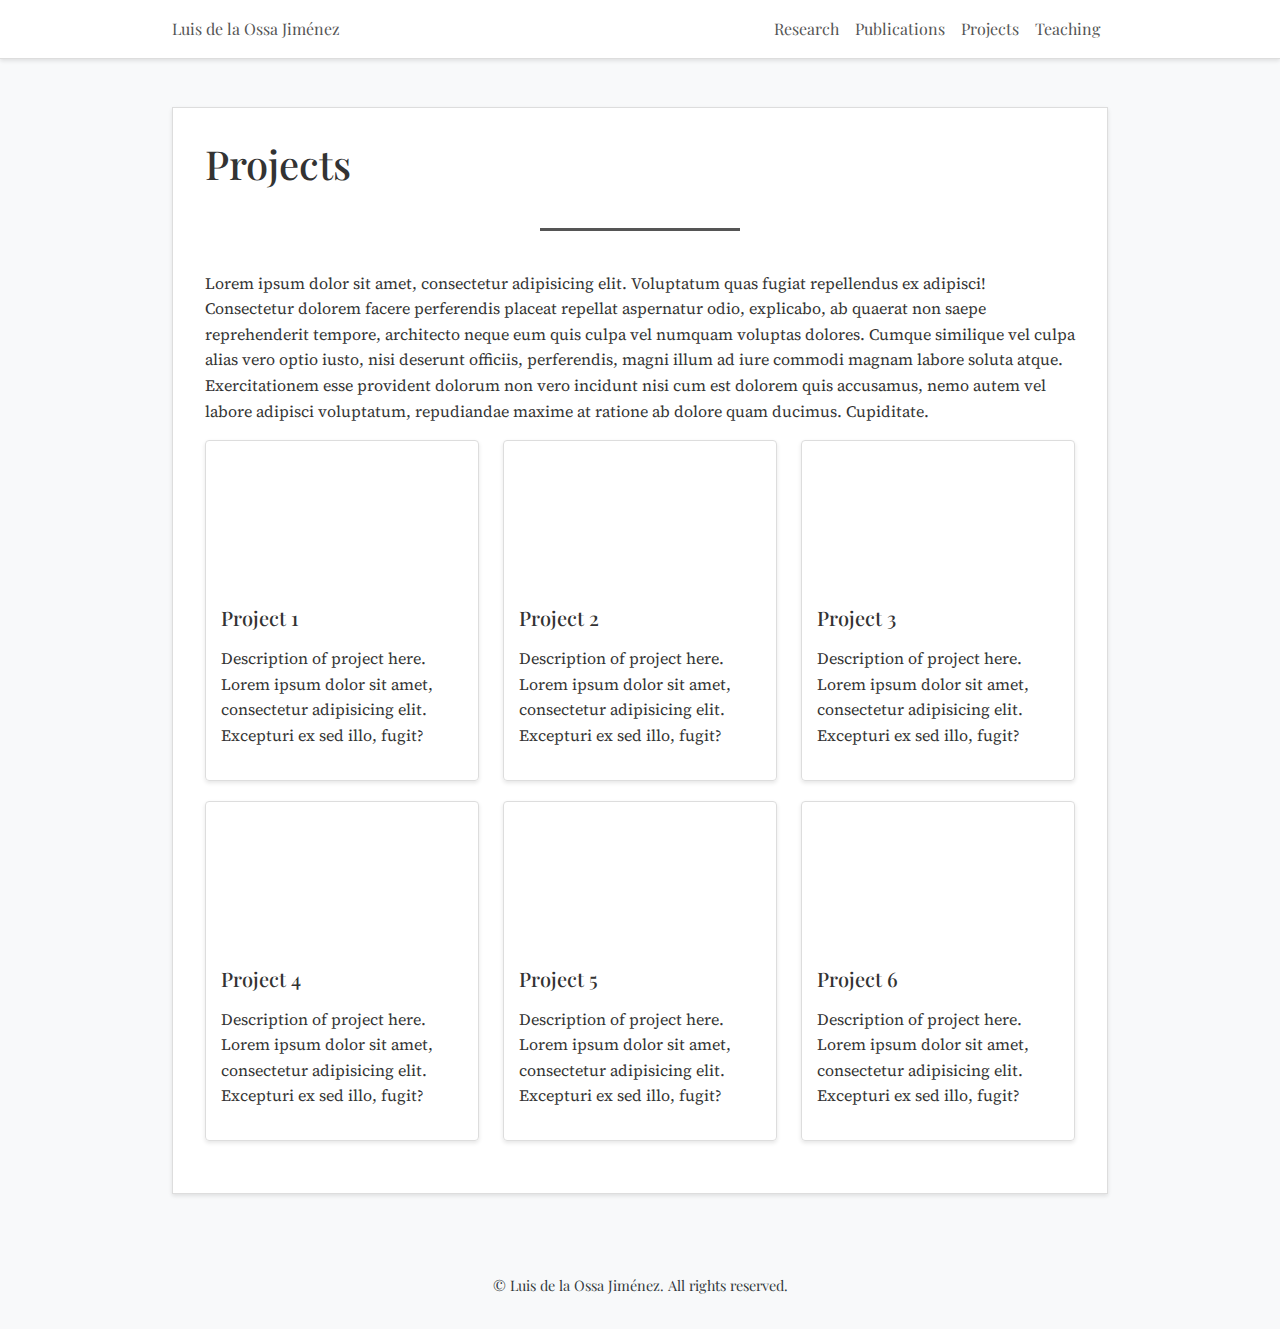
<file: projects.html>
<!DOCTYPE html>
<html lang="en">
<head>
    <meta charset="UTF-8">
    <meta name="viewport" content="width=device-width, initial-scale=1.0">
    <title>Projects - Luis de la Ossa Jiménez</title>
    <link href="https://cdn.jsdelivr.net/npm/bootstrap@5.3.0-alpha1/dist/css/bootstrap.min.css" rel="stylesheet">
    <link href="https://fonts.googleapis.com/css2?family=Playfair+Display:wght@400;700&family=Source+Serif+Pro&display=swap" rel="stylesheet">
    <link rel="stylesheet" href="css/main.css">
    <link rel="stylesheet" href="https://cdnjs.cloudflare.com/ajax/libs/font-awesome/6.1.1/css/all.min.css" integrity="sha512-KfkfwYDsLkIlwQp6LFnl8zNdLGxu9YAA1QvwINks4PhcElQSvqcyVLLD9aMhXd13uQjoXtEKNosOWaZqXgel0g==" crossorigin="anonymous" referrerpolicy="no-referrer" />
</head>
<body>
    <!-- Navbar -->
    <div id="page-navbar"></div>

    <div class="container mt-5">
        <div id="content">
            <div class="row">
                <div class="col-sm-12">
                    <h1>Projects</h1>
                    <div class="fancy-divider"></div>
                    <p>Lorem ipsum dolor sit amet, consectetur adipisicing elit. Voluptatum quas fugiat repellendus ex adipisci! Consectetur dolorem facere perferendis placeat repellat aspernatur odio, explicabo, ab quaerat non saepe reprehenderit tempore, architecto neque eum quis culpa vel numquam voluptas dolores. Cumque similique vel culpa alias vero optio iusto, nisi deserunt officiis, perferendis, magni illum ad iure commodi magnam labore soluta atque. Exercitationem esse provident dolorum non vero incidunt nisi cum est dolorem quis accusamus, nemo autem vel labore adipisci voluptatum, repudiandae maxime at ratione ab dolore quam ducimus. Cupiditate.</p>
                </div>
            </div>

            <div class="row push-down-2" id="projects">
                <!-- Project Panels -->
                <div class="col-sm-6 col-md-4">
                    <div class="panel pointer" data-url="https://google.com">
                        <div class="panel-heading" style="background-image: url('https://via.placeholder.com/400x150');"></div>
                        <div class="panel-body">
                            <h5>Project 1</h5>
                            <p>Description of project here. Lorem ipsum dolor sit amet, consectetur adipisicing elit. Excepturi ex sed illo, fugit?</p>
                        </div>
                    </div>
                </div>
                <div class="col-sm-6 col-md-4">
                    <div class="panel pointer" data-url="https://google.com">
                        <div class="panel-heading" style="background-image: url('https://via.placeholder.com/400x150');"></div>
                        <div class="panel-body">
                            <h5>Project 2</h5>
                            <p>Description of project here. Lorem ipsum dolor sit amet, consectetur adipisicing elit. Excepturi ex sed illo, fugit?</p>
                        </div>
                    </div>
                </div>
                <div class="col-sm-6 col-md-4">
                    <div class="panel pointer" data-url="https://google.com">
                        <div class="panel-heading" style="background-image: url('https://via.placeholder.com/400x150');"></div>
                        <div class="panel-body">
                            <h5>Project 3</h5>
                            <p>Description of project here. Lorem ipsum dolor sit amet, consectetur adipisicing elit. Excepturi ex sed illo, fugit?</p>
                        </div>
                    </div>
                </div>
                <div class="col-sm-6 col-md-4">
                    <div class="panel pointer" data-url="https://google.com">
                        <div class="panel-heading" style="background-image: url('https://via.placeholder.com/400x150');"></div>
                        <div class="panel-body">
                            <h5>Project 4</h5>
                            <p>Description of project here. Lorem ipsum dolor sit amet, consectetur adipisicing elit. Excepturi ex sed illo, fugit?</p>
                        </div>
                    </div>
                </div>
                <div class="col-sm-6 col-md-4">
                    <div class="panel pointer" data-url="https://google.com">
                        <div class="panel-heading" style="background-image: url('https://via.placeholder.com/400x150');"></div>
                        <div class="panel-body">
                            <h5>Project 5</h5>
                            <p>Description of project here. Lorem ipsum dolor sit amet, consectetur adipisicing elit. Excepturi ex sed illo, fugit?</p>
                        </div>
                    </div>
                </div>
                <div class="col-sm-6 col-md-4">
                    <div class="panel pointer" data-url="https://google.com">
                        <div class="panel-heading" style="background-image: url('https://via.placeholder.com/400x150');"></div>
                        <div class="panel-body">
                            <h5>Project 6</h5>
                            <p>Description of project here. Lorem ipsum dolor sit amet, consectetur adipisicing elit. Excepturi ex sed illo, fugit?</p>
                        </div>
                    </div>
                </div>
            </div>
        </div>
    </div>

    <!-- Footer -->
    <div id="page-footer"></div>

    <script src="https://code.jquery.com/jquery-3.4.1.min.js"></script>
    <script src="https://cdn.jsdelivr.net/npm/bootstrap@5.3.0-alpha1/dist/js/bootstrap.bundle.min.js"></script>
    <script>
        $(function() {
            $("#page-navbar").load("page-navbar.html", function() {
                $("#projects").addClass("active");
            });
            $("#page-footer").load("footer.html");
        });
    </script>
</body>
</html>
</file>
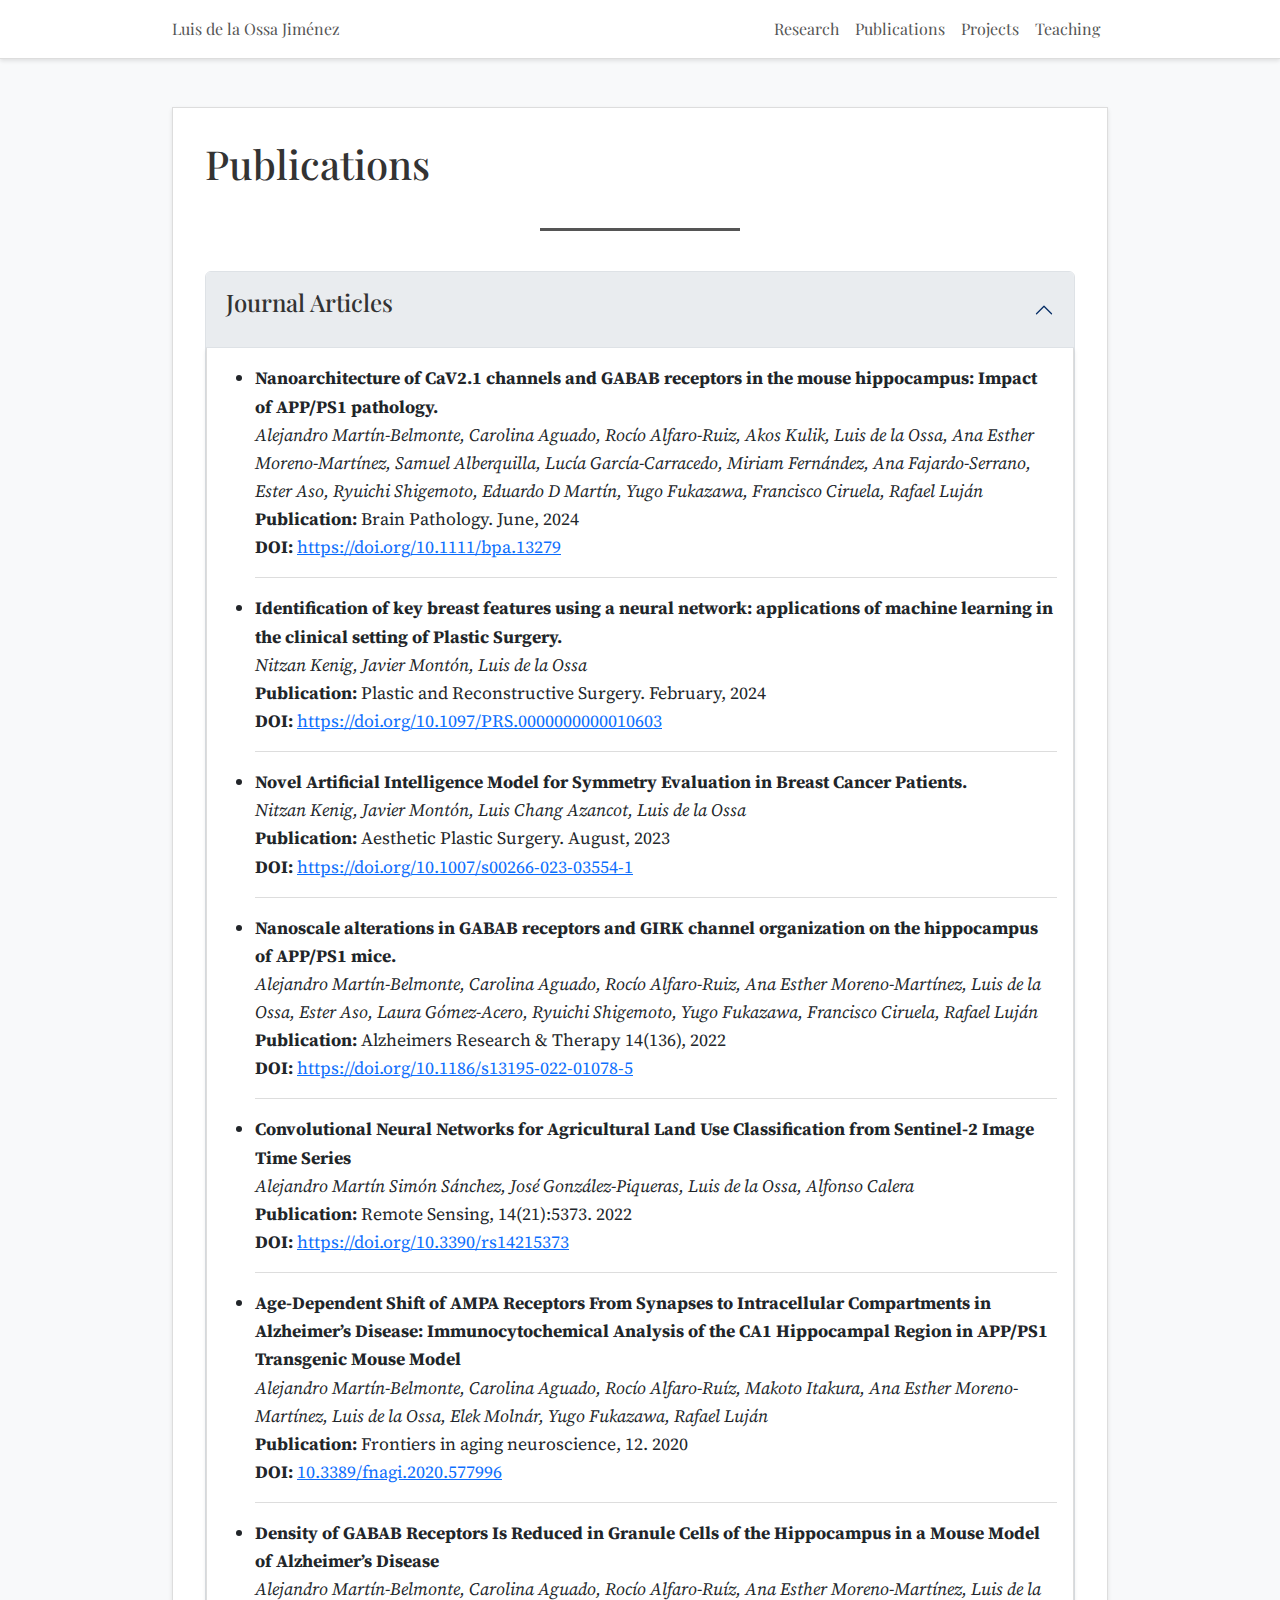
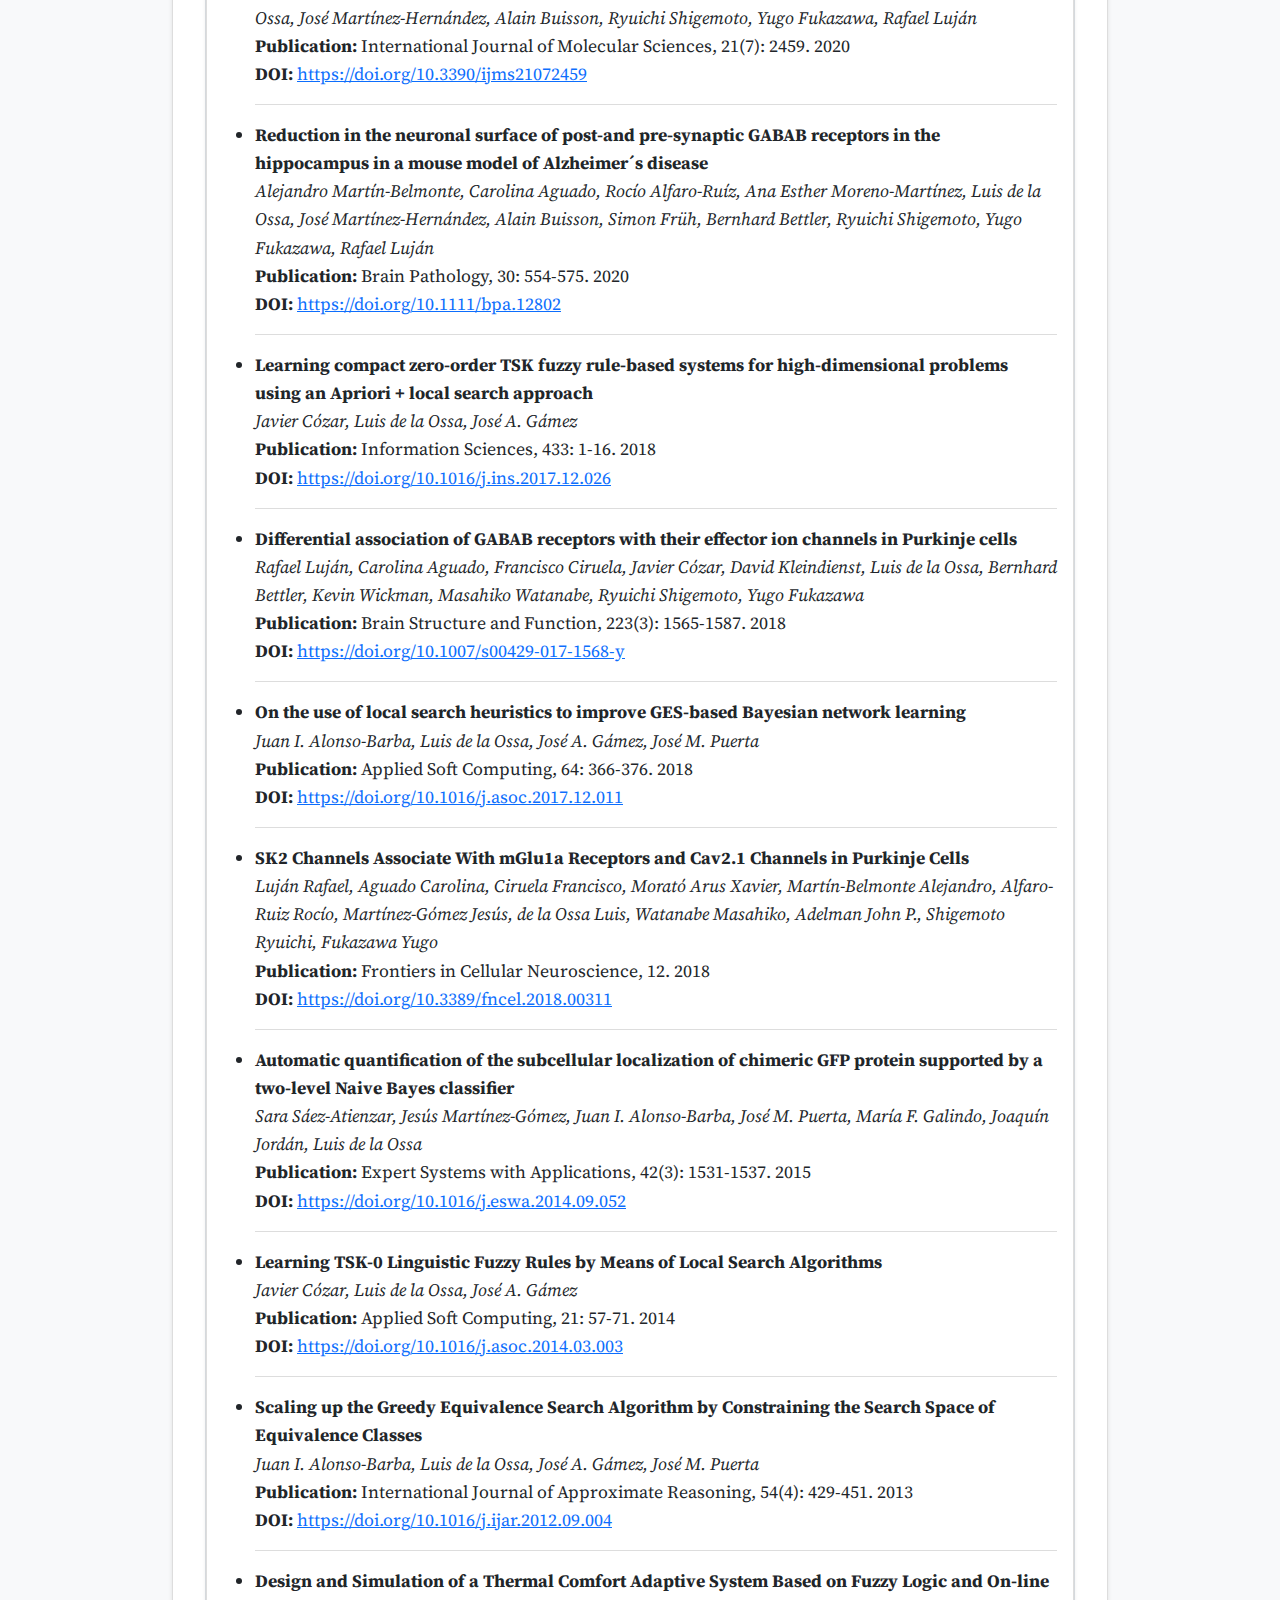
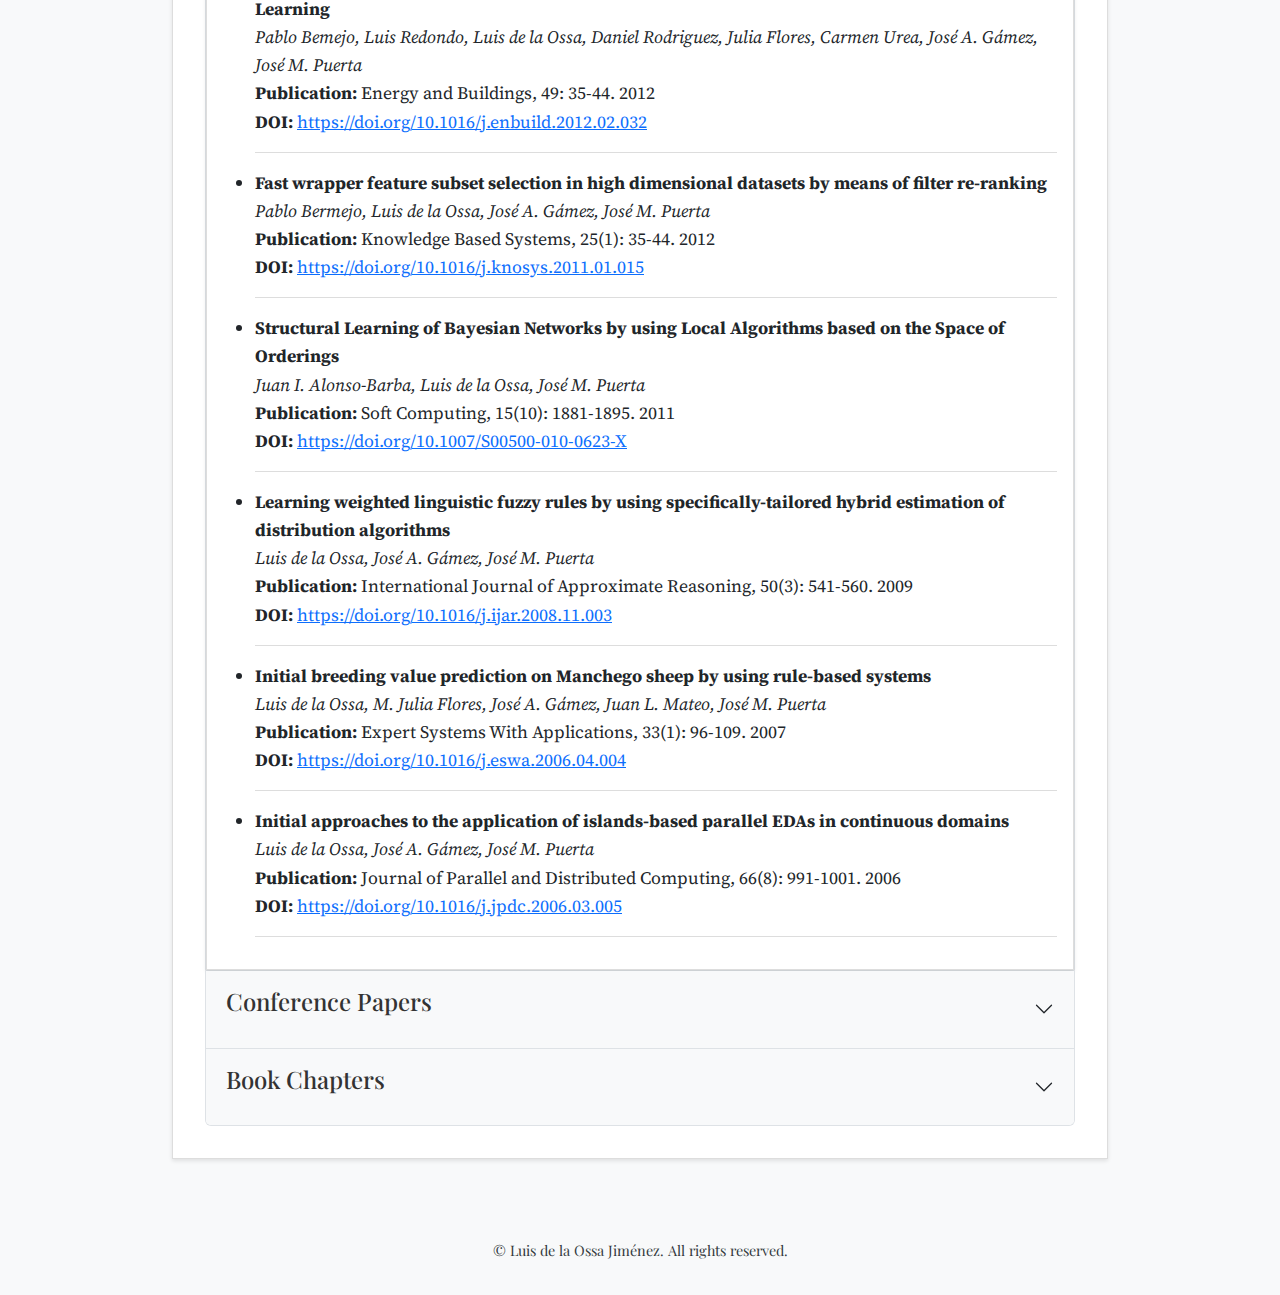
<file: publications.html>
<!DOCTYPE html>
<html lang="en">
<head>
    <meta charset="UTF-8">
    <meta name="viewport" content="width=device-width, initial-scale=1.0">
    <title>Publications - Luis de la Ossa Jiménez</title>
    <link href="https://cdn.jsdelivr.net/npm/bootstrap@5.3.0-alpha1/dist/css/bootstrap.min.css" rel="stylesheet">
    <link href="https://fonts.googleapis.com/css2?family=Playfair+Display:wght@400;700&family=Source+Serif+Pro&display=swap" rel="stylesheet">
    <link rel="stylesheet" href="css/main.css">
    <link rel="stylesheet" href="https://cdnjs.cloudflare.com/ajax/libs/font-awesome/6.1.1/css/all.min.css" integrity="sha512-KfkfwYDsLkIlwQp6LFnl8zNdLGxu9YAA1QvwINks4PhcElQSvqcyVLLD9aMhXd13uQjoXtEKNosOWaZqXgel0g==" crossorigin="anonymous" referrerpolicy="no-referrer" />
</head>
<body>
    <!-- Navbar -->
    <div id="page-navbar"></div>

    <div class="container mt-5">
        <div id="content">
            <h1>Publications</h1>
            <div class="fancy-divider"></div>
            <div class="accordion" id="publicationsAccordion">
                <div class="accordion-item">
                    <h2 class="accordion-header" id="headingJournals">
                        <button class="accordion-button" type="button" data-bs-toggle="collapse" data-bs-target="#collapseJournals" aria-expanded="true" aria-controls="collapseJournals">
                            <h4>Journal Articles</h4>
                        </button>
                    </h2>
                    <div id="collapseJournals" class="accordion-collapse collapse show" aria-labelledby="headingJournals" data-bs-parent="#publicationsAccordion">
                        <div class="accordion-body">
                            <ul class="publication-list">
                                <li>
                                    <strong>Nanoarchitecture of CaV2.1 channels and GABAB receptors in the mouse hippocampus: Impact of APP/PS1 pathology.</strong><br>
                                    <em>Alejandro Martín‐Belmonte, Carolina Aguado, Rocío Alfaro‐Ruiz, Akos Kulik, Luis de la Ossa, Ana Esther Moreno‐Martínez, Samuel Alberquilla, Lucía García‐Carracedo, Miriam Fernández, Ana Fajardo‐Serrano, Ester Aso, Ryuichi Shigemoto, Eduardo D Martín, Yugo Fukazawa, Francisco Ciruela, Rafael Luján</em><br>
                                    <strong>Publication:</strong> Brain Pathology. June, 2024<br>
                                    <strong>DOI:</strong> <a href="https://doi.org/10.1111/bpa.13279">https://doi.org/10.1111/bpa.13279</a>
                                </li>
                                <div class="separator"></div>                                
                                <li>
                                    <strong>Identification of key breast features using a neural network: applications of machine learning in the clinical setting of Plastic Surgery.</strong><br>
                                    <em>Nitzan Kenig, Javier Montón, Luis de la Ossa</em><br>
                                    <strong>Publication:</strong> Plastic and Reconstructive Surgery. February, 2024<br>
                                    <strong>DOI:</strong> <a href="https://doi.org/10.1097/PRS.0000000000010603">https://doi.org/10.1097/PRS.0000000000010603</a>
                                </li>
                                <div class="separator"></div>
                                <li>
                                    <strong>Novel Artificial Intelligence Model for Symmetry Evaluation in Breast Cancer Patients.</strong><br>
                                    <em>Nitzan Kenig, Javier Montón, Luis Chang Azancot, Luis de la Ossa</em><br>
                                    <strong>Publication:</strong> Aesthetic Plastic Surgery. August, 2023<br>
                                    <strong>DOI:</strong> <a href="https://doi.org/10.1007/s00266-023-03554-1">https://doi.org/10.1007/s00266-023-03554-1</a>
                                </li>
                                <div class="separator"></div>
                                <li>
                                    <strong>Nanoscale alterations in GABAB receptors and GIRK channel organization on the hippocampus of APP/PS1 mice.</strong><br>
                                    <em>Alejandro Martín-Belmonte, Carolina Aguado, Rocío Alfaro-Ruiz, Ana Esther Moreno-Martínez, Luis de la Ossa, Ester Aso, Laura Gómez-Acero, Ryuichi Shigemoto, Yugo Fukazawa, Francisco Ciruela, Rafael Luján</em><br>
                                    <strong>Publication:</strong> Alzheimers Research & Therapy 14(136), 2022<br>
                                    <strong>DOI:</strong> <a href="https://doi.org/10.1186/s13195-022-01078-5">https://doi.org/10.1186/s13195-022-01078-5</a>
                                </li>
                                <div class="separator"></div>
                                <li>
                                    <strong>Convolutional Neural Networks for Agricultural Land Use Classification from Sentinel-2 Image Time Series</strong><br>
                                    <em>Alejandro Martín Simón Sánchez, José González-Piqueras, Luis de la Ossa, Alfonso Calera</em><br>
                                    <strong>Publication:</strong> Remote Sensing, 14(21):5373. 2022<br>
                                    <strong>DOI:</strong> <a href="https://doi.org/10.3390/rs14215373">https://doi.org/10.3390/rs14215373</a>
                                </li>
                                <div class="separator"></div>
                                
                                <li>
                                    <strong>Age-Dependent Shift of AMPA Receptors From Synapses to Intracellular Compartments in Alzheimer’s Disease: Immunocytochemical Analysis of the CA1 Hippocampal Region in APP/PS1 Transgenic Mouse Model</strong><br>
                                    <em>Alejandro Martín-Belmonte, Carolina Aguado, Rocío Alfaro-Ruíz, Makoto Itakura, Ana Esther Moreno-Martínez, Luis de la Ossa, Elek Molnár, Yugo Fukazawa, Rafael Luján</em><br>
                                    <strong>Publication:</strong> Frontiers in aging neuroscience, 12. 2020<br>
                                    <strong>DOI:</strong> <a href="https://doi.org/10.3389/fnagi.2020.577996">10.3389/fnagi.2020.577996</a>
                                </li>
                                <div class="separator"></div>
                                
                                <li>
                                    <strong>Density of GABAB Receptors Is Reduced in Granule Cells of the Hippocampus in a Mouse Model of Alzheimer’s Disease</strong><br>
                                    <em>Alejandro Martín‐Belmonte, Carolina Aguado, Rocío Alfaro‐Ruíz, Ana Esther Moreno‐Martínez, Luis de la Ossa, José Martínez‐Hernández, Alain Buisson, Ryuichi Shigemoto, Yugo Fukazawa, Rafael Luján</em><br>
                                    <strong>Publication:</strong> International Journal of Molecular Sciences, 21(7): 2459. 2020<br>
                                    <strong>DOI:</strong> <a href="https://doi.org/10.3390/ijms21072459">https://doi.org/10.3390/ijms21072459</a>
                                </li>
                                <div class="separator"></div>
                                
                                <li>
                                    <strong>Reduction in the neuronal surface of post‐and pre‐synaptic GABAB receptors in the hippocampus in a mouse model of Alzheimer´s disease</strong><br>
                                    <em>Alejandro Martín‐Belmonte, Carolina Aguado, Rocío Alfaro‐Ruíz, Ana Esther Moreno‐Martínez, Luis de la Ossa, José Martínez‐Hernández, Alain Buisson, Simon Früh, Bernhard Bettler, Ryuichi Shigemoto, Yugo Fukazawa, Rafael Luján</em><br>
                                    <strong>Publication:</strong> Brain Pathology, 30: 554-575. 2020<br>
                                    <strong>DOI:</strong> <a href="https://doi.org/10.1111/bpa.12802">https://doi.org/10.1111/bpa.12802</a>
                                </li>
                                <div class="separator"></div>
                                <li>
                                    <strong>Learning compact zero-order TSK fuzzy rule-based systems for high-dimensional problems using an Apriori + local search approach</strong><br>
                                    <em>Javier Cózar, Luis de la Ossa, José A. Gámez</em><br>
                                    <strong>Publication:</strong> Information Sciences, 433: 1-16. 2018<br>
                                    <strong>DOI:</strong> <a href="https://doi.org/10.1016/j.ins.2017.12.026">https://doi.org/10.1016/j.ins.2017.12.026</a>
                                </li>
                                <div class="separator"></div>
                                
                                <li>
                                    <strong>Differential association of GABAB receptors with their effector ion channels in Purkinje cells</strong><br>
                                    <em>Rafael Luján, Carolina Aguado, Francisco Ciruela, Javier Cózar, David Kleindienst, Luis de la Ossa, Bernhard Bettler, Kevin Wickman, Masahiko Watanabe, Ryuichi Shigemoto, Yugo Fukazawa</em><br>
                                    <strong>Publication:</strong> Brain Structure and Function, 223(3): 1565-1587. 2018<br>
                                    <strong>DOI:</strong> <a href="https://doi.org/10.1007/s00429-017-1568-y">https://doi.org/10.1007/s00429-017-1568-y</a>
                                </li>
                                <div class="separator"></div>
                                
                                <li>
                                    <strong>On the use of local search heuristics to improve GES-based Bayesian network learning</strong><br>
                                    <em>Juan I. Alonso-Barba, Luis de la Ossa, José A. Gámez, José M. Puerta</em><br>
                                    <strong>Publication:</strong> Applied Soft Computing, 64: 366-376. 2018<br>
                                    <strong>DOI:</strong> <a href="https://doi.org/10.1016/j.asoc.2017.12.011">https://doi.org/10.1016/j.asoc.2017.12.011</a>
                                </li>
                                <div class="separator"></div>
                                
                                <li>
                                    <strong>SK2 Channels Associate With mGlu1a Receptors and Cav2.1 Channels in Purkinje Cells</strong><br>
                                    <em>Luján Rafael, Aguado Carolina, Ciruela Francisco, Morató Arus Xavier, Martín-Belmonte Alejandro, Alfaro-Ruiz Rocío, Martínez-Gómez Jesús, de la Ossa Luis, Watanabe Masahiko, Adelman John P., Shigemoto Ryuichi, Fukazawa Yugo</em><br>
                                    <strong>Publication:</strong> Frontiers in Cellular Neuroscience, 12. 2018<br>
                                    <strong>DOI:</strong> <a href="https://doi.org/10.3389/fncel.2018.00311">https://doi.org/10.3389/fncel.2018.00311</a>
                                </li>
                                <div class="separator"></div>
                                <li>
                                    <strong>Automatic quantification of the subcellular localization of chimeric GFP protein supported by a two-level Naive Bayes classifier</strong><br>
                                    <em>Sara Sáez-Atienzar, Jesús Martínez-Gómez, Juan I. Alonso-Barba, José M. Puerta, María F. Galindo, Joaquín Jordán, Luis de la Ossa</em><br>
                                    <strong>Publication:</strong> Expert Systems with Applications, 42(3): 1531-1537. 2015<br>
                                    <strong>DOI:</strong> <a href="https://doi.org/10.1016/j.eswa.2014.09.052">https://doi.org/10.1016/j.eswa.2014.09.052</a>
                                </li>
                                <div class="separator"></div>
                                
                                <li>
                                    <strong>Learning TSK-0 Linguistic Fuzzy Rules by Means of Local Search Algorithms</strong><br>
                                    <em>Javier Cózar, Luis de la Ossa, José A. Gámez</em><br>
                                    <strong>Publication:</strong> Applied Soft Computing, 21: 57-71. 2014<br>
                                    <strong>DOI:</strong> <a href="https://doi.org/10.1016/j.asoc.2014.03.003">https://doi.org/10.1016/j.asoc.2014.03.003</a>
                                </li>
                                <div class="separator"></div>
                                
                                <li>
                                    <strong>Scaling up the Greedy Equivalence Search Algorithm by Constraining the Search Space of Equivalence Classes</strong><br>
                                    <em>Juan I. Alonso-Barba, Luis de la Ossa, José A. Gámez, José M. Puerta</em><br>
                                    <strong>Publication:</strong> International Journal of Approximate Reasoning, 54(4): 429-451. 2013<br>
                                    <strong>DOI:</strong> <a href="https://doi.org/10.1016/j.ijar.2012.09.004">https://doi.org/10.1016/j.ijar.2012.09.004</a>
                                </li>
                                <div class="separator"></div>
                                
                                <li>
                                    <strong>Design and Simulation of a Thermal Comfort Adaptive System Based on Fuzzy Logic and On-line Learning</strong><br>
                                    <em>Pablo Bemejo, Luis Redondo, Luis de la Ossa, Daniel Rodriguez, Julia Flores, Carmen Urea, José A. Gámez, José M. Puerta</em><br>
                                    <strong>Publication:</strong> Energy and Buildings, 49: 35-44. 2012<br>
                                    <strong>DOI:</strong> <a href="https://doi.org/10.1016/j.enbuild.2012.02.032">https://doi.org/10.1016/j.enbuild.2012.02.032</a>
                                </li>
                                <div class="separator"></div>
                                
                                <li>
                                    <strong>Fast wrapper feature subset selection in high dimensional datasets by means of filter re-ranking</strong><br>
                                    <em>Pablo Bermejo, Luis de la Ossa, José A. Gámez, José M. Puerta</em><br>
                                    <strong>Publication:</strong> Knowledge Based Systems, 25(1): 35-44. 2012<br>
                                    <strong>DOI:</strong> <a href="https://doi.org/10.1016/j.knosys.2011.01.015">https://doi.org/10.1016/j.knosys.2011.01.015</a>
                                </li>
                                <div class="separator"></div>
                                
                                <li>
                                    <strong>Structural Learning of Bayesian Networks by using Local Algorithms based on the Space of Orderings</strong><br>
                                    <em>Juan I. Alonso-Barba, Luis de la Ossa, José M. Puerta</em><br>
                                    <strong>Publication:</strong> Soft Computing, 15(10): 1881-1895. 2011<br>
                                    <strong>DOI:</strong> <a href="https://doi.org/10.1007/S00500-010-0623-X">https://doi.org/10.1007/S00500-010-0623-X</a>
                                </li>
                                <div class="separator"></div>
                                
                                <li>
                                    <strong>Learning weighted linguistic fuzzy rules by using specifically-tailored hybrid estimation of distribution algorithms</strong><br>
                                    <em>Luis de la Ossa, José A. Gámez, José M. Puerta</em><br>
                                    <strong>Publication:</strong> International Journal of Approximate Reasoning, 50(3): 541-560. 2009<br>
                                    <strong>DOI:</strong> <a href="https://doi.org/10.1016/j.ijar.2008.11.003">https://doi.org/10.1016/j.ijar.2008.11.003</a>
                                </li>
                                <div class="separator"></div>
                                
                                <li>
                                    <strong>Initial breeding value prediction on Manchego sheep by using rule-based systems</strong><br>
                                    <em>Luis de la Ossa, M. Julia Flores, José A. Gámez, Juan L. Mateo, José M. Puerta</em><br>
                                    <strong>Publication:</strong> Expert Systems With Applications, 33(1): 96-109. 2007<br>
                                    <strong>DOI:</strong> <a href="https://doi.org/10.1016/j.eswa.2006.04.004">https://doi.org/10.1016/j.eswa.2006.04.004</a>
                                </li>
                                <div class="separator"></div>
                                
                                <li>
                                    <strong>Initial approaches to the application of islands-based parallel EDAs in continuous domains</strong><br>
                                    <em>Luis de la Ossa, José A. Gámez, José M. Puerta</em><br>
                                    <strong>Publication:</strong> Journal of Parallel and Distributed Computing, 66(8): 991-1001. 2006<br>
                                    <strong>DOI:</strong> <a href="https://doi.org/10.1016/j.jpdc.2006.03.005">https://doi.org/10.1016/j.jpdc.2006.03.005</a>
                                </li>
                                <div class="separator"></div>
                                
                            </ul>
                        </div>
                    </div>
                </div>
                <div class="accordion-item">
                    <h2 class="accordion-header" id="headingConferences">
                        <button class="accordion-button collapsed" type="button" data-bs-toggle="collapse" data-bs-target="#collapseConferences" aria-expanded="false" aria-controls="collapseConferences">
                            <h4>Conference Papers</h4>
                        </button>
                    </h2>
                    <div id="collapseConferences" class="accordion-collapse collapse" aria-labelledby="headingConferences" data-bs-parent="#publicationsAccordion">
                        <div class="accordion-body">
                            <ul class="publication-list">
                                <li>
                                    <strong>Generation of first-order TSK rules based on the apriori + search approach.</strong><br>
                                    <em>Javier Cózar, Luis de la Ossa, José A. Gámez</em><br>
                                    <strong>Publication:</strong> 2017 IEEE Congress on Evolutionary Computation (CEC 2017), 1675-1682. <br>
                                    <strong>Location and Date:</strong> San Sebastián, 2017.
                                </li>
                                <div class="separator"></div>
                                <li>
                                    <strong>An AIFSN prediction scheme for multimedia wireless communications.</strong><br>
                                    <em>Estefanía Coronado, José Villalón, Antonio Garrido, Luis de la Ossa</em><br>
                                    <strong>Publication:</strong> The 24th International Conference on Computer Communications and Networks (ICCCN 2015). ContextQoS Workshop, 1-8.<br>
                                    <strong>Location and Date:</strong> Las Vegas, 2015.
                                </li>
                                <div class="separator"></div>                                                                
                                <li>
                                    <strong>Ant Colony and Surrogate Tree-Structured Models for Orderings-Based Bayesian Network Learning.</strong><br>
                                    <em>Juan I. Alonso-Barba, Luis de la Ossa, Olivier Regnier-Coudert, John McCall, José A. Gámez, José M. Puerta</em><br>
                                    <strong>Publication:</strong> Genetic and Evolutionary Computation Conference 2015 (GECCO 2015), 543-550. <br>
                                    <strong>Location and Date:</strong> Madrid, 2015.
                                </li>
                                <div class="separator"></div>
                                <li>
                                    <strong>Evaluation of a Thermal-Comfort Control System Using Real Data</strong><br>
                                    <em>Pablo Bermejo, Luis Redondo, Luis de la Ossa, Daniel Rodriguez, María Julia Flores, Carmen Urea, José A. Gámez, Jesús Martínez-Gómez, José M. Puerta</em><br>
                                    <strong>Publication:</strong> 16th International Conference on Knowledge-Based and Intelligent Information & Engineering Systems, 746-755.<br>
                                    <strong>Location and Date:</strong> San Sebastián, 2012.
                                </li>                                
                                <div class="separator"></div>   
                                <li>
                                    <strong>Scaling up the Greedy Equivalence Search Algorithm by Constraining the Search Space of Equivalence Classes.</strong><br>
                                    <em>Juan I. Alonso, Luis de la Ossa, José A. Gámez, José M. Puerta</em><br>
                                    <strong>Publication:</strong> 11th European Conference on Symbolic and Quantitative Approaches to Reasoning with Uncertainty (ECSQARU 2011). LNCS 6717, 194-205.<br>
                                    <strong>Location and Date:</strong> Belfast, 2011.
                                </li>
                                <div class="separator"></div>
                                <li>
                                    <strong>Enhancing Incremental Feature Subset Selection in High-Dimensional Databases by Adding a Backward Step.</strong><br>
                                    <em>Pablo Bermejo, Luis de la Ossa, José A. Gámez, José Miguel Puerta</em><br>
                                    <strong>Publication:</strong> Computer and Information Sciences II - 26th International Symposium on Computer and Information Sciences, 93-97.<br>
                                    <strong>Location and Date:</strong> London, 2011.
                                </li>
                                <div class="separator"></div>  
                                <li>
                                    <strong>Efficient and Sound Evaluation When Learning Bayesian Networks in the Space of Orderings Based on Local Methods</strong><br>
                                    <em>Juan I. Alonso-Barba, Luis de la Ossa, Jose M. Puerta</em><br>
                                    <strong>Publication:</strong> 11th International Conference on Intelligent Systems Design and Applications (ISDA 2011), 611-618.<br>
                                    <strong>Location and Date:</strong> Córdoba, 2011.
                                </li>
                                <div class="separator"></div>
                                
                                <li>
                                    <strong>Learning heterogeneus cooperative linguistic fuzzy rules using local search: enhancing the COR search space.</strong><br>
                                    <em>Javier Cózar, Luis de la Ossa, José A. Gámez</em><br>
                                    <strong>Publication:</strong> 1th International Conference on Intelligent Systems Design and Applications (ISDA 2011), 475-480.<br>
                                    <strong>Location and Date:</strong> Córdoba, 2011.
                                </li>
                                <div class="separator"></div>
                                
                                <li>
                                    <strong>A Study on Different Backwards Feature Selection Criteria over High-Dimensional Databases.</strong><br>
                                    <em>Pablo Bermejo, Luis de la Ossa, José A. Gámez, José M. Puerta</em><br>
                                    <strong>Publication:</strong> 11th International Conference on Intelligent Systems Design and Applications (ISDA 2011), 1300-1305.<br>
                                    <strong>Location and Date:</strong> Córdoba, 2011.
                                </li>
                                <div class="separator"></div>
                                
                                                           
                                <li>
                                    <strong>Learning cooperative fuzzy rules using fast local search algorithms.</strong><br>
                                    <em>Luis de la Ossa, José A. Gámez, José M. Puerta</em><br>
                                    <strong>Publication:</strong> Proceedings of the 2010 IEEE International Conference on Fuzzy Systems (FUZZ IEEE 2010), 2134-2141. <br>
                                    <strong>Location and Date:</strong> Barcelona, 2010.
                                </li>
                                <div class="separator"></div>
                                <li>
                                    <strong>Structural Learning of Bayesian Networks by using Variable Neighbourhood Search based on the Space of Orderings.</strong><br>
                                    <em>Juan I. Alonso-Barba, Luis de la Ossa, Jose M. Puerta</em><br>
                                    <strong>Publication:</strong> Proceedings of the Ninth International Conference on Intelligent Systems Design and Applications (ISDA 2009), 1435-1440.<br>
                                    <strong>Location and Date:</strong> Pisa, 2009.
                                </li>
                                <div class="separator"></div>                                
                                <li>
                                    <strong>Improvement of a car racing controller by means of Ant Colony Optimization Algorithm.</strong><br>
                                    <em>Luis de la Ossa, José A. Gámez, Verónica López</em><br>
                                    <strong>Publication:</strong> 2008 IEEE Symposium on Computational Intelligence and Games (IEEE CIG 08), 365-371.<br>
                                    <strong>Location and Date:</strong> Perth, 2008.
                                </li>
                                <div class="separator"></div>
                                <li>
                                    <strong>Avoiding premature convergence in Estimation of Distribution Algorithms.</strong><br>
                                    <em>Juan L. Mateo, Luis de la Ossa, José A. Gámez, José M. Puerta</em><br>
                                    <strong>Publication:</strong> 2009 IEEE Congress on Evolutionary Computation (CEC 2009), 455-462. <br>
                                    <strong>Location and Date:</strong> Trondheim, 2009.
                                </li>
                                <div class="separator"></div>
                                
                                <li>
                                    <strong>Learning weighted linguistic fuzzy rules with estimation of distribution algorithms.</strong><br>
                                    <em>Luis de la Ossa, José A. Gámez, José M. Puerta</em><br>
                                    <strong>Publication:</strong> 2006 IEEE Congress on Evolutionary Computation (CEC 2006), 3242-3249. <br>
                                    <strong>Location and Date:</strong> Vancouver, 2006.
                                </li>
                                <div class="separator"></div>
                                
                                <li>
                                    <strong>The χ-ary Extended Compact Classifier System: Linkage Learning in Pittsburgh LCS.</strong><br>
                                    <em>Xavier Llorà, Kumara Sastry, David E. Goldberg, Luis delaOssa</em><br>
                                    <strong>Publication:</strong> 2006 Genetic and Evolutionary Computation Conference Workshops: International Workshop on Learning Classifier Systems (GECCO 2006) <br>
                                    <strong>Location and Date:</strong> Seattle, 2006.
                                </li>
                                <div class="separator"></div>
                                
                                <li>
                                    <strong>Improving model combination through local search in parallel univariate EDAs.</strong><br>
                                    <em>Luis de la Ossa, José A. Gámez, José M. Puerta</em><br>
                                    <strong>Publication:</strong> 2005 IEEE Congress on Evolutionary Computation (CEC 2005), 1426-1433. <br>
                                    <strong>Location and Date:</strong> Edinburgh, 2005.
                                </li>
                                <div class="separator"></div>
                                
                                <li>
                                    <strong>Initial approaches to the application of islands-based parallel edas in continuous domains.</strong><br>
                                    <em>Luis de la Ossa, José A. Gámez, José M. Puerta</em><br>
                                    <strong>Publication:</strong> Proceedings of 2005 International Conference on Parallel Processing Workshops (1st Workshop on Parallel Bioinspired Algorithms), 580-587. <br>
                                    <strong>Location and Date:</strong> Oslo, 2005.
                                </li>
                                <div class="separator"></div>
                                
                                <li>
                                    <strong>Migration of probability models instead of individuals: an alternative when applying the island model to EDAs.</strong><br>
                                    <em>Luis de la Ossa, José A. Gámez, José M. Puerta</em><br>
                                    <strong>Publication:</strong> The 8th International Conference on Parallel Problem Solving from Nature (PPSN VIII). LNCS 3242, 242 - 252. <br>
                                    <strong>Location and Date:</strong> Birmingham, 2004.
                                </li>
                                <div class="separator"></div>
                                

                                

                                

                                
                                <!-- Add more conference papers as needed -->
                            </ul>
                        </div>
                    </div>
                </div>
                <div class="accordion-item">
                    <h2 class="accordion-header" id="headingBooks">
                        <button class="accordion-button collapsed" type="button" data-bs-toggle="collapse" data-bs-target="#collapseBooks" aria-expanded="false" aria-controls="collapseBooks">
                        <h4>Book Chapters</h4>
                        </button>
                    </h2>
                    <div id="collapseBooks" class="accordion-collapse collapse" aria-labelledby="headingBooks" data-bs-parent="#publicationsAccordion">
                        <div class="accordion-body">
                            <ul class="publication-list">
                                <li>
                                    <strong>TSK-0 Fuzzy Rule-Based Systems for High-Dimensional Problems Using the Apriori Principle for Rule Generation</strong><br>
                                    <em>Javier Cózar, José A. Gámez, Luis de la Ossa</em><br>
                                    <strong>Publication:</strong> Rough Sets and Current Trends in Computing, 2014. <br>
                                    <strong>LNCS 8536:</strong> 270-279.
                                </li>
                                <div class="separator"></div>
                                
                                <li>
                                    <strong>Global Feature Subset Selection on High-Dimensional Datasets Using Re-ranking-based EDAs</strong><br>
                                    <em>Pablo Bermejo, Luis de la Ossa, José A. Gámez, José M. Puerta</em><br>
                                    <strong>Publication:</strong> Current Topics in Artificial Intelligence. 14th Conference of the Spanish Association for Artificial Intelligence, CAEPIA 2011. <br>
                                    <strong>LNCS vol. 7023:</strong> 54-63.
                                </li>
                                <div class="separator"></div>
                                
                                <li>
                                    <strong>Learning cooperative TSK-0 fuzzy rules using fast local search algorithms</strong><br>
                                    <em>Luis de la Ossa, José A. Gámez, José M. Puerta</em><br>
                                    <strong>Publication:</strong> Current Topics in Artificial Intelligence. 14th Conference of the Spanish Association for Artificial Intelligence, CAEPIA 2011. <br>
                                    <strong>LNCS vol. 7023:</strong> 353-362.
                                </li>
                                <div class="separator"></div>
                                
                                <li>
                                    <strong>Improvement in the Performance of Island Based Genetic Algorithms Through Path Relinking</strong><br>
                                    <em>Luis de la Ossa, José A. Gámez, José M. Puerta</em><br>
                                    <strong>Publication:</strong> 3rd Workshop in Hybrid Metaheuristics, 2006. <br>
                                    <strong>LNCS vol. 4030:</strong> 42-56.
                                </li>
                                <div class="separator"></div>
                                
                                <li>
                                    <strong>Heuristic based sampling in Estimation of Distribution Algorithms: an initial approach</strong><br>
                                    <em>Luis de la Ossa, José A. Gámez, José M. Puerta</em><br>
                                    <strong>Publication:</strong> Current Topics in Artificial Intelligence, 2004. <br>
                                    <strong>LNCS/LNAI vol. 3040:</strong> 384-393.
                                </li>
                                <div class="separator"></div>
                                
                                
                                <!-- Add more book chapters as needed -->
                            </ul>
                        </div>
                    </div>
                </div>
            </div>
        </div>
    </div>

    <!-- Footer -->
    <div id="page-footer"></div>

    <script src="https://code.jquery.com/jquery-3.4.1.min.js"></script>
    <script src="https://cdn.jsdelivr.net/npm/bootstrap@5.3.0-alpha1/dist/js/bootstrap.bundle.min.js"></script>
    <script>
        $(function() {
            $("#page-navbar").load("page-navbar.html", function() {
                $("#publications").addClass("active");
            });
            $("#page-footer").load("footer.html");
        });
    </script>
</body>
</html>
</file>
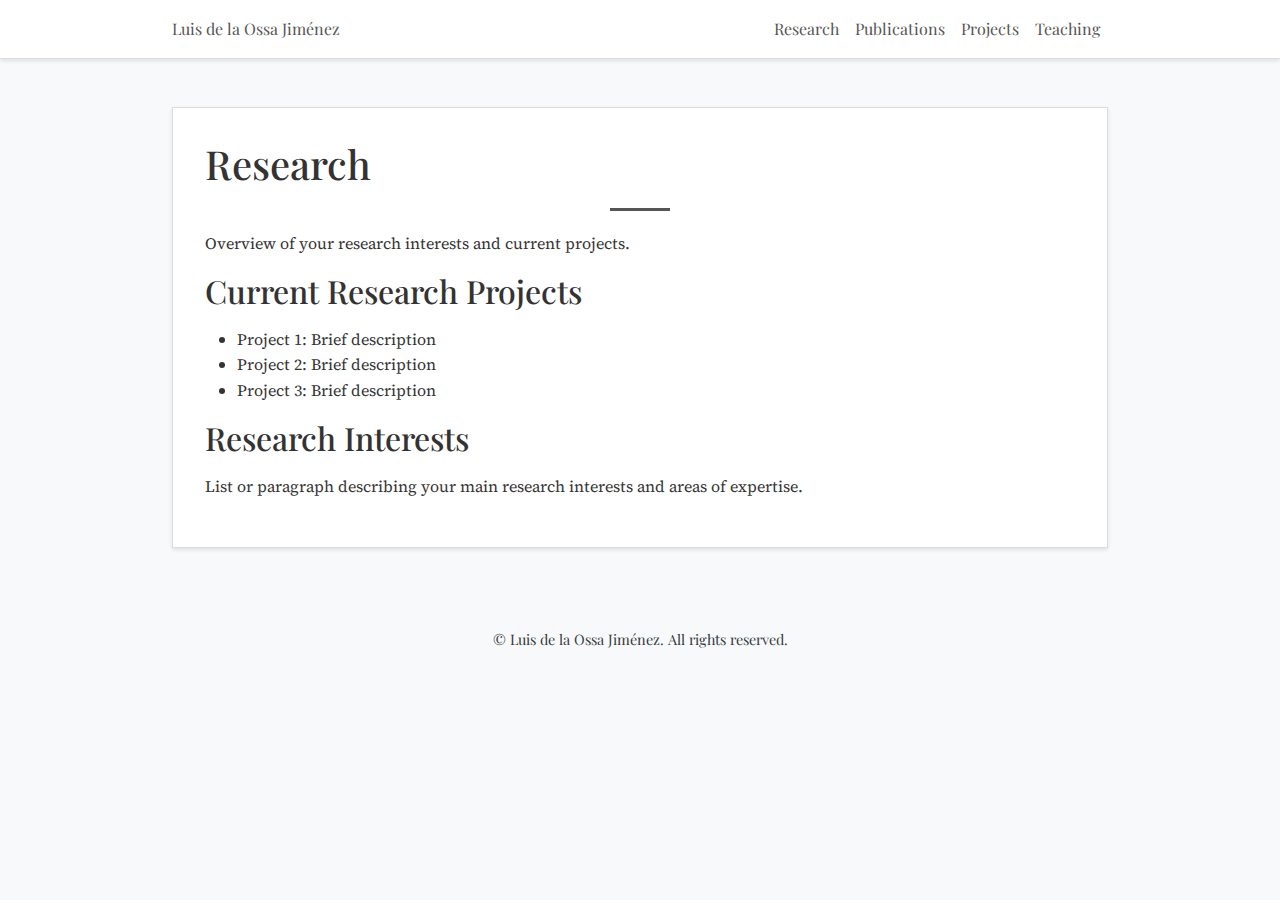
<file: research.html>
<!DOCTYPE html>
<html lang="en">
<head>
    <meta charset="UTF-8">
    <meta name="viewport" content="width=device-width, initial-scale=1.0">
    <title>Research - Professor [Your Name]</title>
    <link href="https://cdn.jsdelivr.net/npm/bootstrap@5.3.0-alpha1/dist/css/bootstrap.min.css" rel="stylesheet">
    <link href="https://fonts.googleapis.com/css2?family=Playfair+Display:wght@400;700&family=Source+Serif+Pro&display=swap" rel="stylesheet">
    <link rel="stylesheet" href="css/main.css">
    <link rel="stylesheet" href="https://cdnjs.cloudflare.com/ajax/libs/font-awesome/6.1.1/css/all.min.css" integrity="sha512-KfkfwYDsLkIlwQp6LFnl8zNdLGxu9YAA1QvwINks4PhcElQSvqcyVLLD9aMhXd13uQjoXtEKNosOWaZqXgel0g==" crossorigin="anonymous" referrerpolicy="no-referrer" />
    <style>
        .fancy-divider {
            width: 60px;
            height: 3px;
            background-color: #555;
            margin: 20px auto;
        }
    </style>
</head>
<body>
    <!-- Navbar -->
    <div id="page-navbar"></div>

    <div class="container mt-5">
        <div id="content">
            <h1>Research</h1>
            <div class="fancy-divider"></div>
            <p>Overview of your research interests and current projects.</p>
            <h2>Current Research Projects</h2>
            <ul>
                <li>Project 1: Brief description</li>
                <li>Project 2: Brief description</li>
                <li>Project 3: Brief description</li>
            </ul>
            <h2>Research Interests</h2>
            <p>List or paragraph describing your main research interests and areas of expertise.</p>
        </div>
    </div>

    <!-- Footer -->
    <div id="page-footer"></div>

    <script src="https://code.jquery.com/jquery-3.4.1.min.js"></script>
    <script src="https://cdn.jsdelivr.net/npm/bootstrap@5.3.0-alpha1/dist/js/bootstrap.bundle.min.js"></script>
    <script>
        $(function() {
            $("#page-navbar").load("page-navbar.html", function() {
                $("#research").addClass("active");
            });
            $("#page-footer").load("footer.html");
        });
    </script>
</body>
</html>
</file>
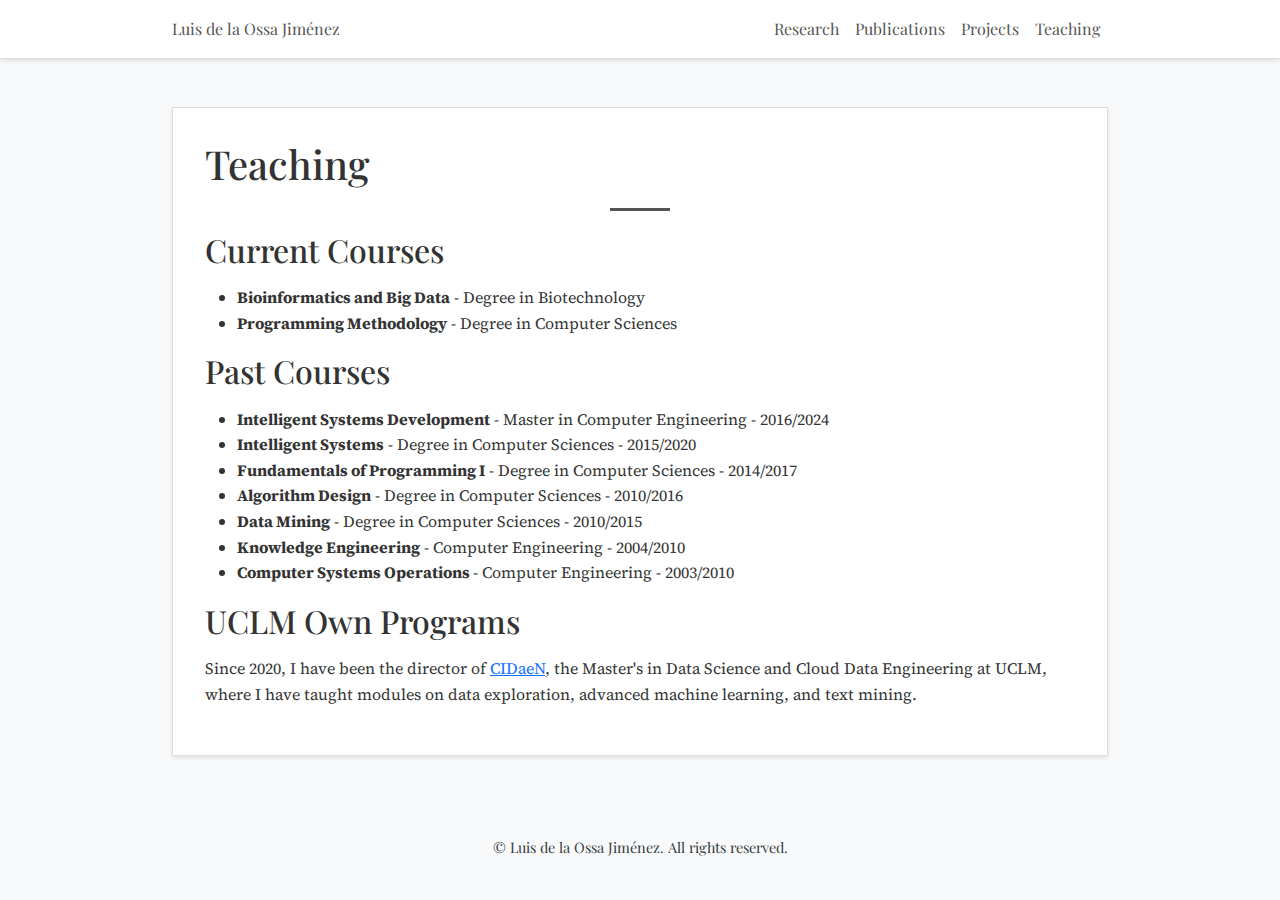
<file: teaching.html>
<!DOCTYPE html>
<html lang="en">
<head>
    <meta charset="UTF-8">
    <meta name="viewport" content="width=device-width, initial-scale=1.0">
    <title>Teaching - Professor [Your Name]</title>
    <link href="https://cdn.jsdelivr.net/npm/bootstrap@5.3.0-alpha1/dist/css/bootstrap.min.css" rel="stylesheet">
    <link href="https://fonts.googleapis.com/css2?family=Playfair+Display:wght@400;700&family=Source+Serif+Pro&display=swap" rel="stylesheet">
    <link rel="stylesheet" href="css/main.css">
    <link rel="stylesheet" href="https://cdnjs.cloudflare.com/ajax/libs/font-awesome/6.1.1/css/all.min.css" integrity="sha512-KfkfwYDsLkIlwQp6LFnl8zNdLGxu9YAA1QvwINks4PhcElQSvqcyVLLD9aMhXd13uQjoXtEKNosOWaZqXgel0g==" crossorigin="anonymous" referrerpolicy="no-referrer" />
    <style>
        .fancy-divider {
            width: 60px;
            height: 3px;
            background-color: #555;
            margin: 20px auto;
        }
    </style>
</head>
<body>
    <!-- Navbar -->
    <div id="page-navbar"></div>

    <div class="container mt-5">
        <div id="content">
            <h1>Teaching</h1>
            <div class="fancy-divider"></div>
            <h2>Current Courses</h2>
            <ul>
                <li><strong>Bioinformatics and Big Data</strong> - Degree in Biotechnology</li>
                <li><strong>Programming Methodology</strong> - Degree in Computer Sciences</li>
            </ul>
            <h2>Past Courses</h2>
            <ul>
                <li><strong>Intelligent Systems Development</strong> - Master in Computer Engineering - 2016/2024</li>
                <li><strong>Intelligent Systems</strong> - Degree in Computer Sciences - 2015/2020</li>
                <li><strong>Fundamentals of Programming I</strong> - Degree in Computer Sciences - 2014/2017</li>
                <li><strong>Algorithm Design</strong> - Degree in Computer Sciences - 2010/2016</li>
                <li><strong>Data Mining</strong> - Degree in Computer Sciences - 2010/2015</li>
                <li><strong>Knowledge Engineering</strong> - Computer Engineering - 2004/2010</li>
                <li><strong>Computer Systems Operations </strong> - Computer Engineering - 2003/2010</li>
            </ul>
            <h2>UCLM Own Programs</h2>
            <p>Since 2020, I have been the director of <a href="http://www.cidaen.es" target="_blank">CIDaeN</a>, the Master's in Data Science and Cloud Data Engineering at UCLM, where I have taught modules on data exploration, advanced machine learning, and text mining.
            </p>
        </div>
    </div>

    <!-- Footer -->
    <div id="page-footer"></div>

    <script src="https://code.jquery.com/jquery-3.4.1.min.js"></script>
    <script src="https://cdn.jsdelivr.net/npm/bootstrap@5.3.0-alpha1/dist/js/bootstrap.bundle.min.js"></script>
    <script>
        $(function() {
            $("#page-navbar").load("page-navbar.html", function() {
                $("#teaching").addClass("active");
            });
            $("#page-footer").load("footer.html");
        });
    </script>
</body>
</html>
</file>
<file: css/main.css>
/* General body styling */
body {
    font-family: 'Source Serif Pro', serif;
    background-color: #f8f9fa;
    color: #333;
    line-height: 1.6;
}

/* Navbar styling */
.navbar {
    background-color: #fff !important;
    border-bottom: 1px solid #ddd;
    box-shadow: 0 2px 4px rgba(0, 0, 0, .1);
}

.navbar-brand {
    font-family: 'Playfair Display', serif;
    font-size: 1rem; /* Match font size of menu elements */
    color: #555 !important; /* Match color of menu elements */
}

.navbar-brand:hover {
    color: #007bff !important; /* Hover color to match menu elements hover color */
}

.nav-link {
    font-family: 'Playfair Display', serif;
    color: #555 !important;
}

/* Content styling */
#content {
    background-color: #fff;
    padding: 2rem;
    border: 1px solid #ddd;
    box-shadow: 0 2px 4px rgba(0, 0, 0, .1);
}

h1, h2, h3, h4, h5, h6 {
    font-family: 'Playfair Display', serif;
    margin-bottom: 1rem;
}

/* Footer styling */
footer {
    font-size: 0.9rem;
    color: #666;
    font-family: 'Playfair Display', serif;
}

/* Social icons styling */
.social-icons {
    list-style: none;
    padding: 0;
    margin: 0;
}

.social-icons li {
    display: inline;
    margin-right: 10px;
}

.social-icons a {
    color: inherit;
    text-decoration: none;
}

.social-icons a:hover {
    color: #007bff;
}

/* Utility classes */
.mt-5 {
    margin-top: 3rem !important;
}

.py-3 {
    padding-top: 1rem !important;
    padding-bottom: 1rem !important;
}

.text-center {
    text-align: center !important;
}

.text-dark {
    color: #343a40 !important;
}

.container {
    max-width: 960px;
}

.d-flex {
    display: flex !important;
}

.justify-content-center {
    justify-content: center !important;
}

.text-muted {
    color: #6c757d !important;
}

.text-light {
    color: #f8f9fa !important;
}

/* Separator styling */
.separator {
    border-top: 1px solid #ddd;
    margin: 1rem 0;
}

/* Accordion button styling to make it more elegant */
.accordion-button {
    font-family: 'Playfair Display', serif;
    background-color: #f8f9fa;
    color: #333;
}

.accordion-button:not(.collapsed) {
    color: #333;
    background-color: #e9ecef;
}

.accordion-button:focus {
    box-shadow: none;
}

.accordion-body {
    font-family: 'Source Serif Pro', serif;
    background-color: #fff;
    padding: 1rem;
    border: 1px solid #ddd;
    border-top: none;
    box-shadow: 0 2px 4px rgba(0, 0, 0, .1);
}

/* Larger font size for the main list */
.publication-list {
    font-size: 1.1rem;
}

/* Fancy divider styling */
.fancy-divider {
    width: 200px;
    height: 3px;
    background-color: #555;
    margin: 40px auto;
}

/* Profile image styling */
.img-fluid {
    max-width: 100%;
    height: auto;
    border-radius: 25%;
}

/* Contact info styling */
.contact-info p {
    margin-bottom: 0.5rem;
}

.contact-info a {
    color: #007bff;
    text-decoration: none;
}

.contact-info a:hover {
    text-decoration: underline;
}

/* Added padding to space the left part from the text */
.ps-md-5 {
    padding-left: 3rem !important;
}

/* Project panel styling */
.panel {
    border: 1px solid #ddd;
    border-radius: 4px;
    box-shadow: 0 2px 4px rgba(0, 0, 0, .1);
    margin-bottom: 20px;
}

.panel-heading {
    padding: 0;
    height: 150px;
    background-size: cover;
    background-position: center;
}

.pointer {
    cursor: pointer;
}

.panel-body {
    padding: 15px;
}
</file>
